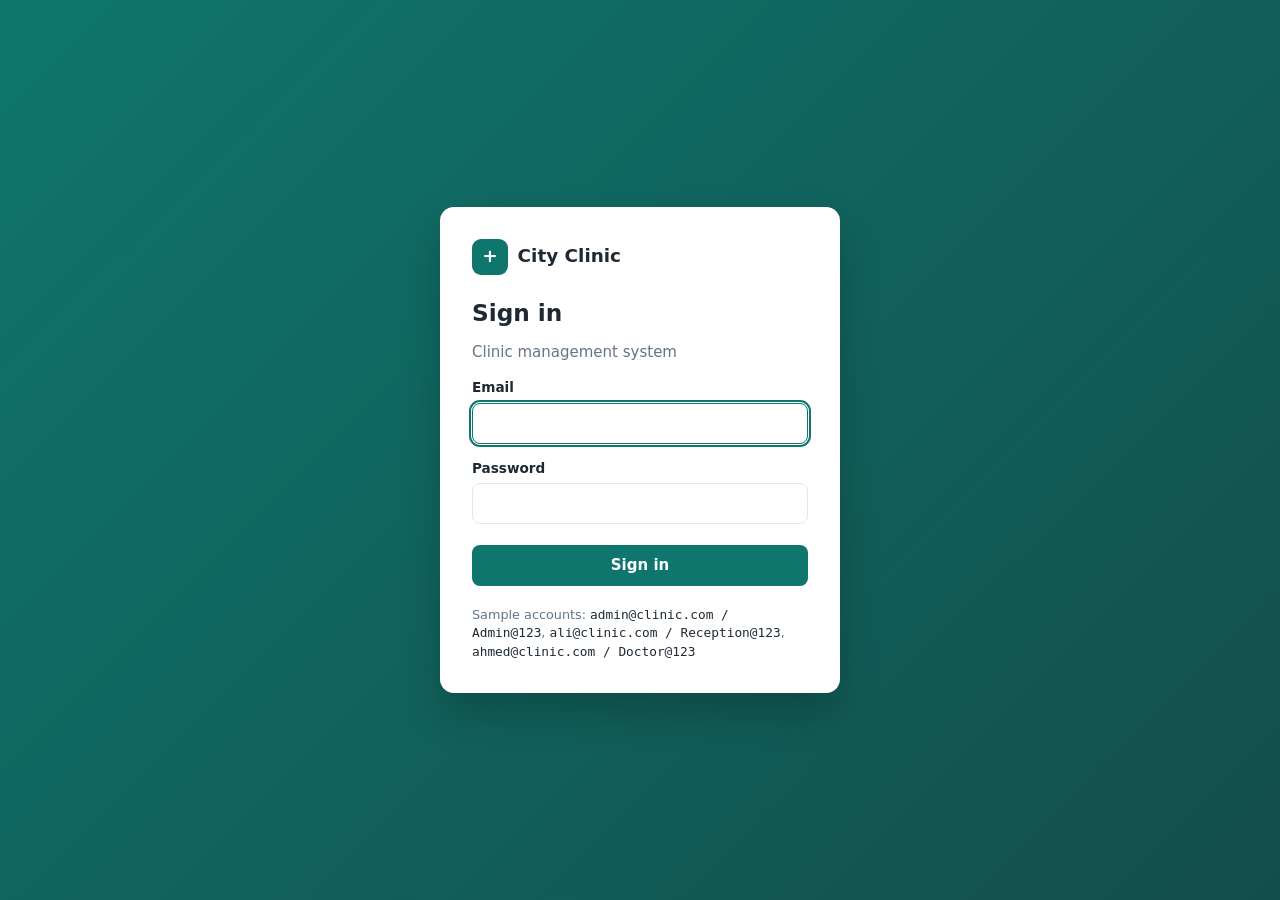
<file: CityClinic/web/index.html>
<!doctype html>
<html lang="en">
<head>
  <meta charset="utf-8">
  <meta name="viewport" content="width=device-width, initial-scale=1">
  <title>City Clinic</title>
  <meta name="theme-color" content="#0f766e">
  <link rel="icon" href="data:image/svg+xml,<svg xmlns='http://www.w3.org/2000/svg' viewBox='0 0 32 32'><rect width='32' height='32' rx='8' fill='%230f766e'/><path d='M13 8h6v5h5v6h-5v5h-6v-5H8v-6h5z' fill='white'/></svg>">
  <link rel="stylesheet" href="css/styles.css">
</head>
<body>
  <!-- Login -->
  <section id="login" class="login-page" hidden>
    <form class="login-card" id="login-form" novalidate>
      <div class="brand"><span class="brand-logo">+</span> City Clinic</div>
      <h1>Sign in</h1>
      <p class="muted">Clinic management system</p>
      <div id="login-error" class="form-error" hidden></div>
      <div class="field">
        <label for="login-email">Email</label>
        <input id="login-email" name="email" type="email" autocomplete="username" required>
      </div>
      <div class="field">
        <label for="login-password">Password</label>
        <input id="login-password" name="password" type="password" autocomplete="current-password" required>
      </div>
      <button class="btn" type="submit">Sign in</button>
      <div class="demo-accounts">
        Sample accounts: <code>admin@clinic.com / Admin@123</code>,
        <code>ali@clinic.com / Reception@123</code>, <code>ahmed@clinic.com / Doctor@123</code>
      </div>
    </form>
  </section>

  <!-- App -->
  <div id="app" class="shell" hidden>
    <aside class="sidebar" id="sidebar">
      <div class="brand"><span class="brand-logo">+</span> City Clinic</div>
      <ul class="nav" id="nav"></ul>
      <div class="sidebar-footer">
        <div class="who" id="who-name"></div>
        <div id="who-roles" class="small"></div>
        <button class="btn sm" id="btn-password" type="button">Change password</button>
        <button class="btn sm" id="btn-logout" type="button">Sign out</button>
      </div>
    </aside>
    <div class="backdrop" id="backdrop"></div>
    <div class="main">
      <header class="topbar">
        <button class="icon-btn" id="btn-menu" type="button" aria-label="Open menu">
          <svg width="22" height="22" viewBox="0 0 24 24" fill="none" stroke="currentColor" stroke-width="2"><path d="M3 6h18M3 12h18M3 18h18"/></svg>
        </button>
        <div class="brand"><span class="brand-logo">+</span> City Clinic</div>
      </header>
      <main class="content" id="view"></main>
    </div>
  </div>

  <div id="modal-root"></div>
  <div class="toasts" id="toasts" aria-live="polite"></div>

  <script type="module" src="js/app.js"></script>
</body>
</html>
</file>
<file: CityClinic/web/css/styles.css>
/* City Clinic - responsive UI */
:root {
  --primary: #0f766e;
  --primary-600: #0d6660;
  --primary-50: #e6f4f2;
  --bg: #f4f6f8;
  --surface: #ffffff;
  --text: #1f2933;
  --muted: #64748b;
  --border: #e2e8f0;
  --danger: #dc2626;
  --danger-50: #fdecec;
  --warning: #b45309;
  --warning-50: #fef3e2;
  --success: #15803d;
  --success-50: #e7f6ec;
  --info: #1d4ed8;
  --info-50: #e8effd;
  --radius: 10px;
  --shadow: 0 1px 2px rgba(16, 24, 40, .06), 0 1px 3px rgba(16, 24, 40, .08);
  --sidebar: 240px;
  font-family: system-ui, -apple-system, "Segoe UI", Roboto, "Helvetica Neue", Arial, sans-serif;
  color: var(--text);
}

* { box-sizing: border-box; }
html, body { margin: 0; height: 100%; }
body { background: var(--bg); font-size: 15px; line-height: 1.45; }
[hidden] { display: none !important; }
a { color: var(--primary); }
h1, h2, h3 { margin: 0; line-height: 1.2; }
h1 { font-size: 1.45rem; }
h2 { font-size: 1.1rem; }
.muted { color: var(--muted); }
.small { font-size: .85rem; }

/* ---------- Buttons & inputs ---------- */
.btn {
  display: inline-flex; align-items: center; justify-content: center; gap: .4rem;
  border: 1px solid transparent; border-radius: 8px; padding: .55rem .95rem;
  font: inherit; font-weight: 600; cursor: pointer; background: var(--primary); color: #fff;
  min-height: 40px; white-space: nowrap; text-decoration: none;
}
.btn:hover { background: var(--primary-600); }
.btn:disabled { opacity: .6; cursor: not-allowed; }
.btn.secondary { background: var(--surface); color: var(--text); border-color: var(--border); }
.btn.secondary:hover { background: #f8fafc; }
.btn.danger { background: var(--danger); }
.btn.ghost { background: transparent; color: var(--primary); padding: .35rem .6rem; min-height: 32px; }
.btn.ghost:hover { background: var(--primary-50); }
.btn.ghost.danger { color: var(--danger); background: transparent; }
.btn.ghost.danger:hover { background: var(--danger-50); }
.btn.sm { padding: .35rem .7rem; min-height: 32px; font-size: .85rem; }

label { display: block; font-weight: 600; font-size: .85rem; margin-bottom: .3rem; }
input, select, textarea {
  width: 100%; font: inherit; padding: .55rem .7rem; border: 1px solid var(--border);
  border-radius: 8px; background: #fff; color: var(--text); min-height: 40px;
}
input:focus, select:focus, textarea:focus, .btn:focus-visible {
  outline: 2px solid var(--primary); outline-offset: 1px; border-color: var(--primary);
}
.field { margin-bottom: .9rem; }
.field .error { color: var(--danger); font-size: .8rem; margin-top: .25rem; }
.field.invalid input, .field.invalid select { border-color: var(--danger); }
.grid-2 { display: grid; grid-template-columns: 1fr 1fr; gap: 0 1rem; }
.checkbox { display: flex; align-items: center; gap: .5rem; font-weight: 500; }
.checkbox input { width: auto; min-height: 0; }

/* ---------- Login ---------- */
.login-page {
  min-height: 100%; display: grid; place-items: center; padding: 1rem;
  background: linear-gradient(135deg, #0f766e 0%, #134e4a 100%);
}
.login-card {
  width: 100%; max-width: 400px; background: var(--surface); border-radius: 14px;
  padding: 2rem; box-shadow: 0 20px 40px rgba(0, 0, 0, .2);
}
.brand { display: flex; align-items: center; gap: .6rem; font-weight: 700; font-size: 1.15rem; }
.brand-logo {
  width: 36px; height: 36px; border-radius: 9px; background: var(--primary); color: #fff;
  display: grid; place-items: center; font-weight: 800;
}
.login-card .brand { margin-bottom: 1.5rem; }
.login-card .btn { width: 100%; margin-top: .4rem; }
.demo-accounts { margin-top: 1.2rem; font-size: .8rem; color: var(--muted); }
.demo-accounts code { color: var(--text); }

/* ---------- App shell ---------- */
.shell { display: flex; min-height: 100%; }
.sidebar {
  width: var(--sidebar); background: #0b3b38; color: #d1e7e4; flex-shrink: 0;
  display: flex; flex-direction: column; position: sticky; top: 0; height: 100vh;
}
.sidebar .brand { color: #fff; padding: 1.2rem 1.2rem 1rem; }
.sidebar .brand-logo { background: #14b8a6; }
.nav { list-style: none; margin: 0; padding: .5rem; flex: 1; }
.nav a {
  display: flex; align-items: center; gap: .7rem; padding: .65rem .8rem; border-radius: 8px;
  color: inherit; text-decoration: none; font-weight: 500;
}
.nav a:hover { background: rgba(255, 255, 255, .07); }
.nav a.active { background: rgba(20, 184, 166, .2); color: #fff; }
.nav svg { width: 18px; height: 18px; flex-shrink: 0; }
.sidebar-footer { padding: 1rem; border-top: 1px solid rgba(255, 255, 255, .08); font-size: .85rem; }
.sidebar-footer .who { color: #fff; font-weight: 600; }
.sidebar-footer .btn { margin-top: .6rem; width: 100%; background: rgba(255,255,255,.08); }
.sidebar-footer .btn:hover { background: rgba(255,255,255,.16); }

.main { flex: 1; min-width: 0; display: flex; flex-direction: column; }
.topbar {
  display: none; align-items: center; gap: .6rem; padding: .7rem 1rem;
  background: var(--surface); border-bottom: 1px solid var(--border); position: sticky; top: 0; z-index: 20;
}
.icon-btn {
  background: none; border: 0; padding: .4rem; border-radius: 8px; cursor: pointer; color: var(--text);
  display: grid; place-items: center;
}
.icon-btn:hover { background: var(--bg); }
.content { padding: 1.5rem; max-width: 1200px; width: 100%; margin: 0 auto; }
.page-head { display: flex; align-items: center; justify-content: space-between; gap: 1rem; margin-bottom: 1.2rem; flex-wrap: wrap; }
.page-head .actions { display: flex; gap: .5rem; flex-wrap: wrap; }
.backdrop { display: none; }

/* ---------- Cards & stats ---------- */
.card { background: var(--surface); border: 1px solid var(--border); border-radius: var(--radius); box-shadow: var(--shadow); }
.card-head { display: flex; align-items: center; justify-content: space-between; gap: .75rem; padding: 1rem 1.1rem; border-bottom: 1px solid var(--border); flex-wrap: wrap; }
.card-body { padding: 1.1rem; }
.stats { display: grid; grid-template-columns: repeat(4, 1fr); gap: 1rem; margin-bottom: 1.2rem; }
.stat { padding: 1rem 1.1rem; }
.stat .label { color: var(--muted); font-size: .85rem; }
.stat .value { font-size: 1.8rem; font-weight: 700; margin-top: .2rem; }
.split { display: grid; grid-template-columns: 2fr 1fr; gap: 1rem; align-items: start; }
.stack > * + * { margin-top: 1rem; }

/* ---------- Toolbar / filters ---------- */
.toolbar { display: flex; gap: .6rem; flex-wrap: wrap; padding: .9rem 1.1rem; border-bottom: 1px solid var(--border); }
.toolbar > * { flex: 1 1 160px; }
.toolbar .search { flex: 3 1 240px; }

/* ---------- Tables (become cards on mobile) ---------- */
.table-wrap { overflow-x: auto; }
table { width: 100%; border-collapse: collapse; }
th, td { text-align: left; padding: .75rem 1.1rem; border-bottom: 1px solid var(--border); vertical-align: middle; }
th { font-size: .78rem; text-transform: uppercase; letter-spacing: .04em; color: var(--muted); font-weight: 600; background: #f8fafc; }
tbody tr:last-child td { border-bottom: 0; }
tbody tr.clickable { cursor: pointer; }
tbody tr.clickable:hover { background: #f8fafc; }
td.actions { text-align: right; white-space: nowrap; }
td.nowrap { white-space: nowrap; }
.empty { padding: 2.5rem 1rem; text-align: center; color: var(--muted); }
.pager { display: flex; justify-content: space-between; align-items: center; padding: .8rem 1.1rem; border-top: 1px solid var(--border); gap: .5rem; }

/* ---------- Badges ---------- */
.badge { display: inline-block; padding: .15rem .55rem; border-radius: 999px; font-size: .76rem; font-weight: 600; background: var(--bg); color: var(--muted); }
.badge.Scheduled { background: var(--info-50); color: var(--info); }
.badge.Completed, .badge.active { background: var(--success-50); color: var(--success); }
.badge.Cancelled, .badge.inactive { background: var(--danger-50); color: var(--danger); }
.badge.No-Show { background: var(--warning-50); color: var(--warning); }
.badge + .badge { margin-left: .25rem; }

/* ---------- Detail lists ---------- */
.details { display: grid; grid-template-columns: 140px 1fr; gap: .5rem 1rem; margin: 0; }
.details dt { color: var(--muted); }
.details dd { margin: 0; font-weight: 500; }

/* ---------- Slots ---------- */
.slots { display: grid; grid-template-columns: repeat(auto-fill, minmax(78px, 1fr)); gap: .4rem; }
.slot { padding: .45rem .3rem; border: 1px solid var(--border); border-radius: 8px; background: #fff; font: inherit; font-size: .85rem; cursor: pointer; }
.slot:hover:not(:disabled) { border-color: var(--primary); }
.slot.selected { background: var(--primary); color: #fff; border-color: var(--primary); }
.slot:disabled { background: #f1f5f9; color: #a0aec0; text-decoration: line-through; cursor: not-allowed; }
.hint { padding: .7rem .9rem; background: var(--bg); border-radius: 8px; font-size: .87rem; color: var(--muted); }

/* ---------- Schedule list ---------- */
.schedule-row { display: flex; align-items: center; justify-content: space-between; padding: .6rem 0; border-bottom: 1px solid var(--border); gap: .5rem; }
.schedule-row:last-child { border-bottom: 0; }

/* ---------- Modal ---------- */
.modal-root { position: fixed; inset: 0; background: rgba(15, 23, 42, .45); display: grid; place-items: center; padding: 1rem; z-index: 100; }
.modal { background: var(--surface); border-radius: 14px; width: 100%; max-width: 560px; max-height: calc(100vh - 2rem); display: flex; flex-direction: column; box-shadow: 0 25px 50px rgba(0,0,0,.25); }
.modal-head { display: flex; align-items: center; justify-content: space-between; padding: 1rem 1.2rem; border-bottom: 1px solid var(--border); }
.modal-body { padding: 1.2rem; overflow-y: auto; }
.modal-foot { display: flex; justify-content: flex-end; gap: .5rem; padding: .9rem 1.2rem; border-top: 1px solid var(--border); }
.form-error { background: var(--danger-50); color: var(--danger); padding: .6rem .8rem; border-radius: 8px; margin-bottom: 1rem; font-size: .9rem; }

/* ---------- Toasts ---------- */
.toasts { position: fixed; right: 1rem; bottom: 1rem; display: flex; flex-direction: column; gap: .5rem; z-index: 200; }
.toast { background: #1f2933; color: #fff; padding: .7rem 1rem; border-radius: 8px; box-shadow: var(--shadow); max-width: 340px; animation: slide-in .2s ease-out; }
.toast.error { background: var(--danger); }
@keyframes slide-in { from { transform: translateY(10px); opacity: 0; } }

.spinner { width: 22px; height: 22px; border: 3px solid var(--border); border-top-color: var(--primary); border-radius: 50%; animation: spin .8s linear infinite; margin: 2rem auto; }
@keyframes spin { to { transform: rotate(360deg); } }

/* ================= Responsive ================= */
@media (max-width: 1024px) {
  .stats { grid-template-columns: repeat(2, 1fr); }
  .split { grid-template-columns: 1fr; }
}

@media (max-width: 860px) {
  .topbar { display: flex; }
  .sidebar {
    position: fixed; left: 0; top: 0; bottom: 0; z-index: 50;
    transform: translateX(-100%); transition: transform .2s ease;
  }
  .shell.nav-open .sidebar { transform: none; }
  .shell.nav-open .backdrop { display: block; position: fixed; inset: 0; background: rgba(0,0,0,.4); z-index: 40; }
  .content { padding: 1rem; }
}

@media (max-width: 680px) {
  .grid-2 { grid-template-columns: 1fr; }
  .page-head .actions { width: 100%; }
  .page-head .actions .btn { flex: 1; }
  .stat .value { font-size: 1.5rem; }

  /* Tables turn into stacked cards */
  table.responsive thead { display: none; }
  table.responsive, table.responsive tbody, table.responsive tr, table.responsive td { display: block; width: 100%; }
  table.responsive tr { padding: .75rem 1rem; border-bottom: 1px solid var(--border); }
  table.responsive tbody tr:last-child { border-bottom: 0; }
  table.responsive td { border: 0; padding: .2rem 0; display: flex; justify-content: space-between; gap: 1rem; text-align: right; }
  table.responsive td::before { content: attr(data-label); color: var(--muted); font-size: .82rem; text-align: left; flex-shrink: 0; }
  table.responsive td.actions { justify-content: flex-end; flex-wrap: wrap; gap: .25rem; padding-top: .5rem; white-space: normal; }
  table.responsive td.actions::before { content: none; }

  .details { grid-template-columns: 1fr; gap: .1rem; }
  .details dd { margin-bottom: .5rem; }

  .modal-root { padding: 0; place-items: end stretch; }
  .modal { max-width: none; max-height: 92vh; border-radius: 14px 14px 0 0; }
  .toasts { left: 1rem; }
  .toast { max-width: none; }
}
</file>
